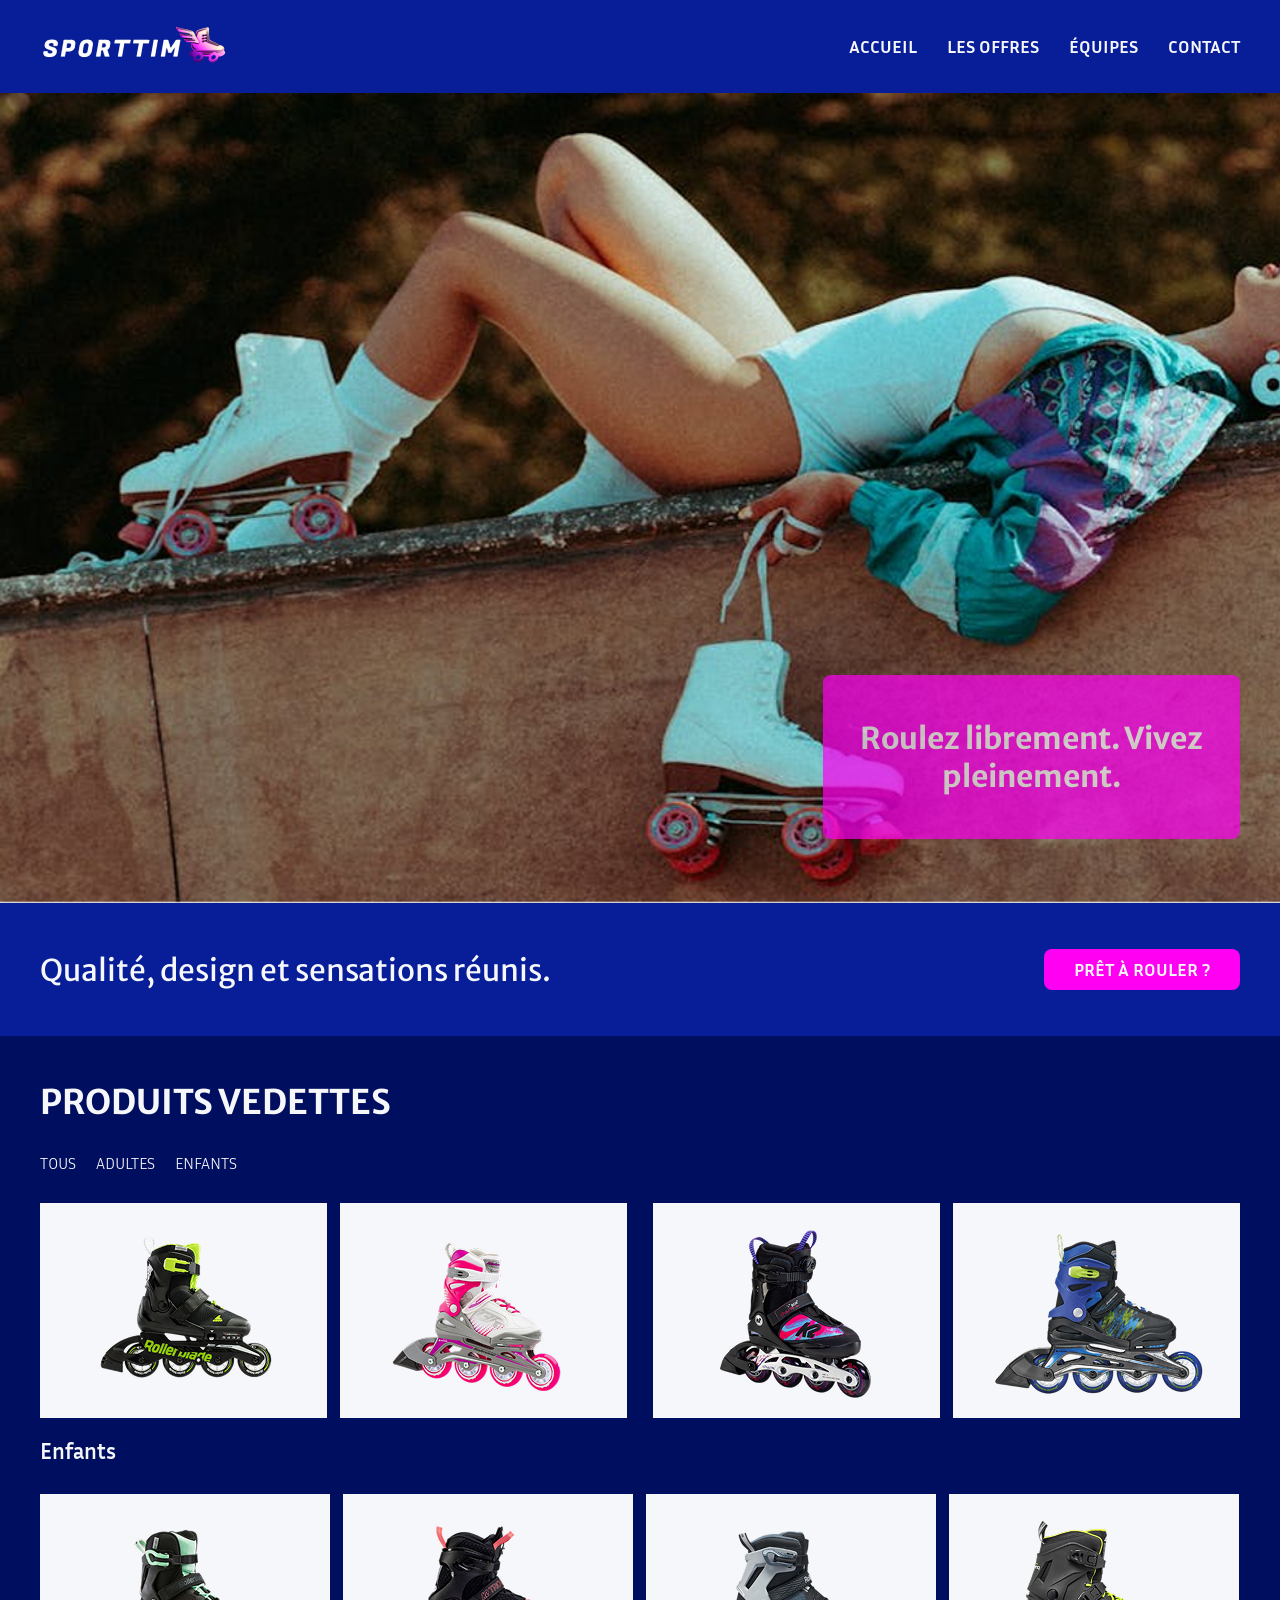
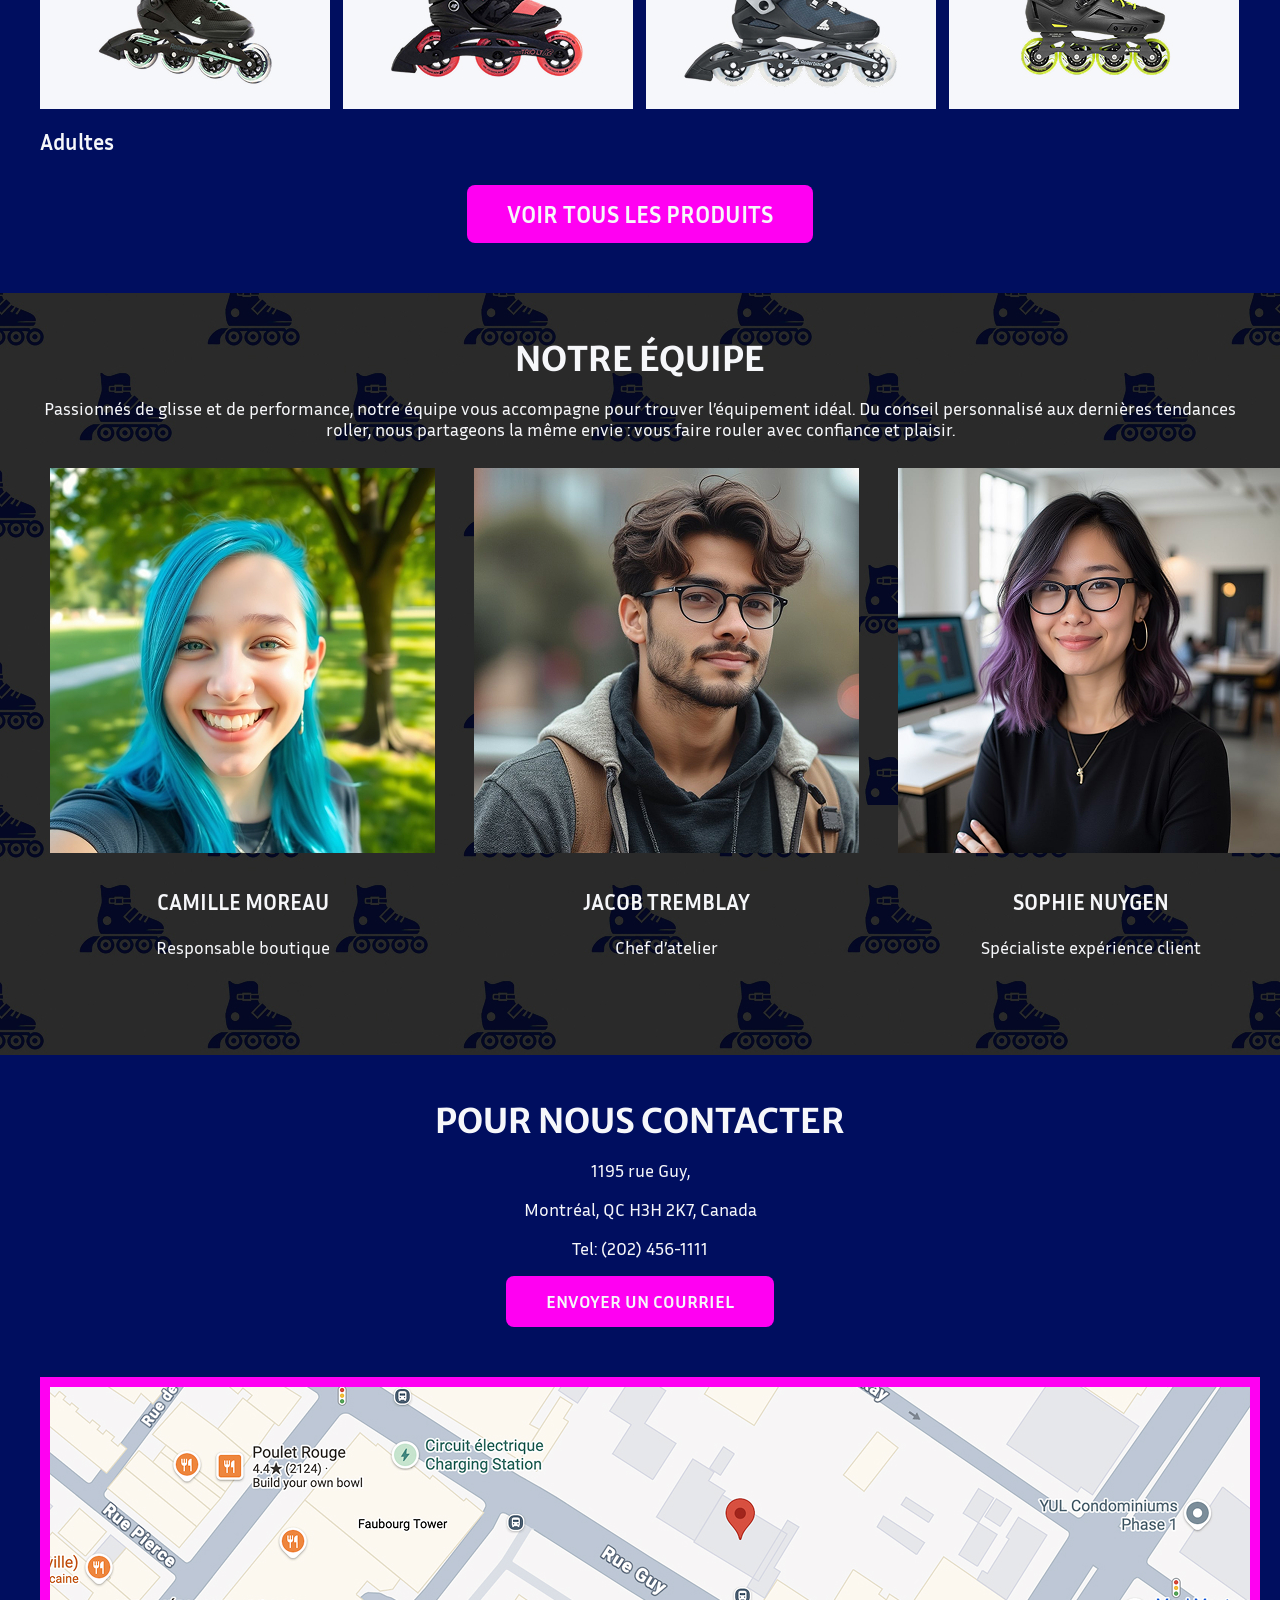
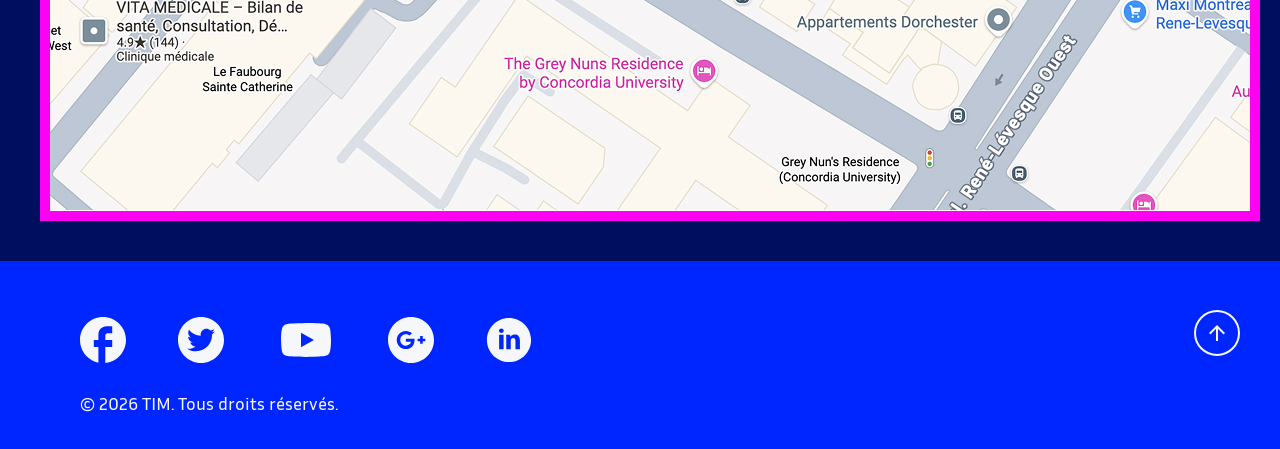
<file: index.html>
<!DOCTYPE html>
<html lang="fr">

<head>
    <meta charset="UTF-8">
    <meta name="viewport" content="width=device-width, initial-scale=1.0">
    <title>SportTim</title>
    <link rel="stylesheet" href="css/normalize.css">
    <link rel="preconnect" href="https://fonts.googleapis.com">
    <link rel="preconnect" href="https://fonts.gstatic.com" crossorigin>
    <link
        href="https://fonts.googleapis.com/css2?family=Inria+Sans:ital,wght@0,300;0,400;0,700;1,300;1,400;1,700&family=Merriweather+Sans:ital,wght@0,300..800;1,300..800&display=swap"
        rel="stylesheet">

    <link rel="stylesheet"
        href="https://fonts.googleapis.com/css2?family=Material+Symbols+Outlined:opsz,wght,FILL,GRAD@24,400,0,0" />
    <link rel="stylesheet" href="css/messtyles.css">
</head>

<body>
    <header class="header" id="haut">
        <div class="wrapper">
            <a href="index.html"><img src="images/logo.png" alt="logo SportTim"></a>
            <nav class="nav">
                <ul class="menu">
                    <li><a href="#accueil">ACCUEIL</a></li>
                    <li><a href="liste-articles.html">LES OFFRES</a></li>
                    <li><a href="#equipe">ÉQUIPES</a></li>
                    <li><a href="#contact">CONTACT</a></li>
                </ul>
            </nav>
        </div>
    </header>

    <section class="hero" id="accueil">
        <div class="wrapper">
            <div class="boite">
                <h1>Roulez librement. Vivez pleinement.</h1>
            </div>
        </div>
    </section>

    <section class="accroche">
        <div class="wrapper">
            <p>Qualité, design et sensations réunis.</p>
            <a href="#produits" class="cta">Prêt à rouler ?</a>
        </div>
    </section>

    <section class="produits" id="produits">
        <div class="wrapper">
            <h2>Produits vedettes</h2>
            <div class="sections">
                <a href="#produits" class="section">TOUS</a>
                <a href="#adultes" class="section">ADULTES</a>
                <a href="#enfants" class="section">ENFANTS</a>
            </div>

            <div class="enfants" id="enfants">

                <article class="card"><a href="fiche-article.html"><img src="images/patin1.jpg" alt="patin à rouler de la marque Microblade">
                        <div class="card-content">
                            <h3>Microblade - Junior</h3>
                            <p> Des rollers junior confortables et stables.</p>
                            <p>199,99 $</p>
                        </div>
                    </a>
                </article>

                <article class="card"> <a href="fiche-article.html"><img src="images/patin2.jpg" alt="patin à rouler de la marque Phoenix">
                        <div class="card-content">
                            <h3>Phoenix - Junior</h3>
                            <p> Des rollers colorés et légers.</p>
                            <p>99,99 $</p>
                        </div>
                    </a>
                </article>
                <a href="fiche-article.html">
                    <article class="card"><img src="images/patin3.jpg" alt="patin à rouler de la marque Boa">
                        <div class="card-content">
                            <h3>Charm BOA - Junior</h3>
                            <p> Des rollers confortables et faciles à ajuster.</p>
                            <p>199,99 $</p>
                        </div>
                </a>
                </article>
                <article class="card"><a href="fiche-article.html"><img src="images/patin4.jpg" alt="patin à rouler de la marque Phoenix">
                        <div class="card-content">
                            <h3>Phoenix - Junior</h3>
                            <p> Des rollers robustes et amusants.</p>
                            <p>99,99 $</p>
                        </div>
                    </a>
                </article>
            </div>
            <h3>Enfants</h3>
            <div class="adultes" id="adultes">
                <article class="card"><a href="fiche-article.html"><img src="images/patin5.jpg" alt="patin à rouler de la marque Spark 84">
                        <div class="card-content">
                            <h3>Spark 84 - Femme</h3>
                            <p> Équilibre entre confort et performance.</p>
                            <p>174,99$</p>
                        </div>
                    </a>
                </article>
                <article class="card"><a href="fiche-article.html"><img src="images/patin6.jpg" alt="patin à rouler de la marque Trio LT 100">
                        <div class="card-content">
                            <h3>Trio LT 100 - Femme</h3>
                            <p>Des rollers fitness performants.</p>
                            <p>279,99 $</p>
                        </div>
                    </a>
                </article>
                <article class="card"><a href="fiche-article.html"><img src="images/patin7.jpg" alt="patin à rouler de la marque  Macroblade 90">
                        <div class="card-content">
                            <h3>Macroblade 90 - Homme</h3>
                            <p>Idéals pour le fitness et les longues sorties.</p>
                            <p>229,99 $</p>
                        </div>
                    </a>
                </article>
                <a href="fiche-article.html">
                    <article class="card"><img src="images/patin8.jpg" alt="patin à rouler de la marque Lightning 80">
                        <div class="card-content">
                            <h3>Lightning 80 - Homme</h3>
                            <p>Des rollers urbains réactifs et confortables.</p>
                            <p>269,99 $</p>
                        </div>

                    </article>
                </a>
            </div>
            <h3>Adultes</h3>
            <div class="voir">
                <a href="liste-articles.html" class="cta">Voir tous les produits</a>
            </div>
        </div>
    </section>

    <section class="equipe" id="equipe">
        <div class="wrapper">
            <h2>NOTRE ÉQUIPE</h2>
            <p>Passionnés de glisse et de performance, notre équipe vous accompagne pour trouver l’équipement idéal. Du
                conseil personnalisé aux dernières tendances roller, nous partageons la même envie : vous faire rouler
                avec
                confiance et plaisir.</p>
            <div class="images">
                <article class="image"><img src="images/camille.jpg" alt="Image de Camille">
                    <h3>Camille Moreau</h3>
                    <p>Responsable boutique</p>
                </article>
                <article class="image"><img src="images/jacob.jpg" alt="Image Jacob">
                    <h3>JACOB TREMBLAY</h3>
                    <p>Chef d’atelier</p>
                </article>
                <article class="image"><img src="images/sophie.jpg" alt="image sophie">
                    <h3>SOPHIE NUYGEN</h3>
                    <p>Spécialiste expérience client</p>
                </article>
            </div>
        </div>
    </section>

    <section class="contact" id="contact">
        <div class="wrapper">
            <h2>POUR NOUS CONTACTER</h2>
            <p>1195 rue Guy,</p>
            <p>Montréal, QC H3H 2K7, Canada</p>
            <p>Tel: (202) 456-1111</p>
            <div class="courriel"><a href="mailto:support@robtopgames.com" class="cta">ENVOYER UN COURRIEL</a></div>
            <img src="images/map.jpg" alt="localisation du magasin">
        </div>
    </section>

    <footer class="footer">
        <div class="wrapper">
            <div class="contenu">
                <ul class="socials">
                    <li><a href="https://www.facebook.com/" target="_blank"><img src="images/facebook.svg" alt="Logo facebook"></a></li>
                    <li><a href="https://x.com/"target="_blank"><img src="images/twitter.svg" alt="Logo youtube"></a></li>
                    <li><a href="https://www.youtube.com/"target="_blank"><img src="images/youtube.svg" alt="Logo twitter"></a></li>
                    <li><a href="https://workspace.google.com/products/chat/"target="_blank"><img src="images/google+.svg"
                                alt="Logo google+"></a></li>
                    <li><a href="https://www.linkedin.com/"target="_blank"><img src="images/linkedin.svg" alt="Logo linkedins"></a>
                    </li>
                </ul>
                <a href="#haut"><span class="material-symbols-outlined">
                        arrow_upward
                    </span></a>
            </div>
            <p>© 2026 TIM. Tous droits réservés.</p>
        </div>
    </footer>
</body>

</html>
</file>
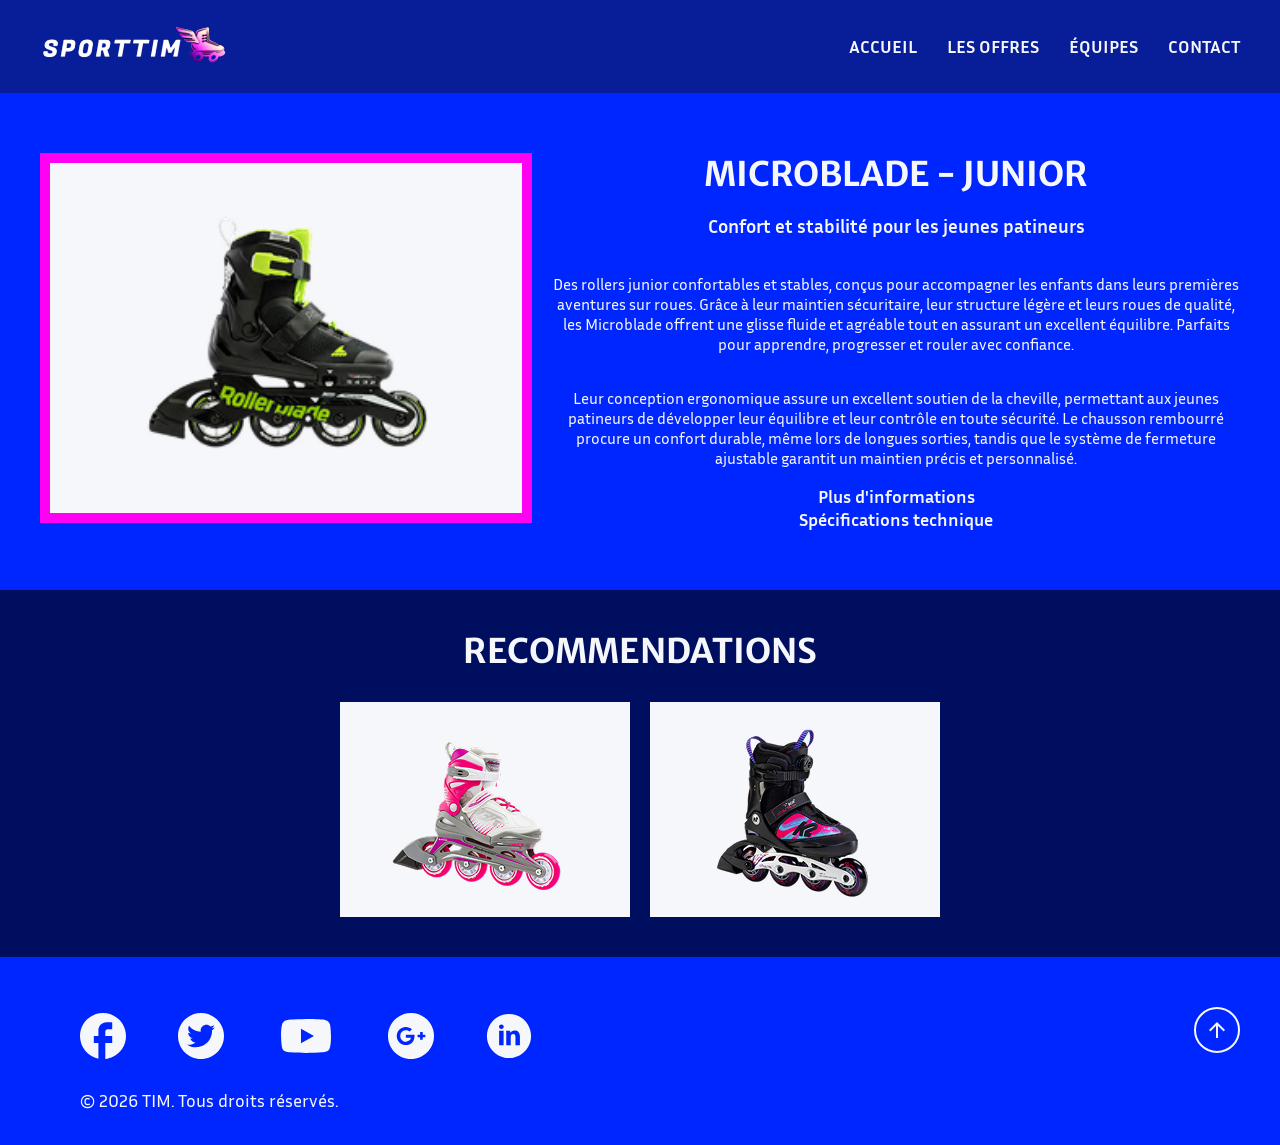
<file: fiche-article.html>
<!DOCTYPE html>
<html lang="fr">

<head>
    <meta charset="UTF-8">
    <meta name="viewport" content="width=device-width, initial-scale=1.0">
    <title>Fiche Produit</title>
    <link rel="stylesheet" href="css/normalize.css">
    <link rel="preconnect" href="https://fonts.googleapis.com">
    <link rel="preconnect" href="https://fonts.gstatic.com" crossorigin>
    <link
        href="https://fonts.googleapis.com/css2?family=Inria+Sans:ital,wght@0,300;0,400;0,700;1,300;1,400;1,700&family=Merriweather+Sans:ital,wght@0,300..800;1,300..800&display=swap"
        rel="stylesheet">

    <link rel="stylesheet"
        href="https://fonts.googleapis.com/css2?family=Material+Symbols+Outlined:opsz,wght,FILL,GRAD@24,400,0,0" />
    <link rel="stylesheet" href="css/messtyles.css">
</head>

<body>
    <header class="header" id="haut">
        <div class="wrapper">
            <a href="index.html"><img src="images/logo.png" alt="logo SportTim"></a>
            <nav class="nav">
                <ul class="menu">
                    <li><a href="index.html#accueil">ACCUEIL</a></li>
                    <li><a href="liste-articles.html">LES OFFRES</a></li>
                    <li><a href="index.html#equipe">ÉQUIPES</a></li>
                    <li><a href="index.html#contact">CONTACT</a></li>
                </ul>
            </nav>
        </div>
    </header>

    <section class="fiche">
        <div class="wrapper">
            <img src="images/patin1.jpg" alt="patin à rouler de la marque Microblade">
            <div class="fiche-contenu">
                <h2>Microblade - Junior</h2>
                <h3>Confort et stabilité pour les jeunes patineurs</h3>
                <p>Des rollers junior confortables et stables, conçus pour accompagner les enfants dans leurs premières
                    aventures sur roues. Grâce à leur maintien sécuritaire, leur structure légère et leurs roues de
                    qualité, les Microblade offrent une glisse fluide et agréable tout en assurant un excellent
                    équilibre. Parfaits pour apprendre, progresser et rouler avec confiance.</p>

                <p>Leur conception ergonomique assure un excellent soutien de la cheville, permettant aux jeunes
                    patineurs de développer leur équilibre et leur contrôle en toute sécurité. Le chausson rembourré
                    procure un confort durable, même lors de longues sorties, tandis que le système de fermeture
                    ajustable garantit un maintien précis et personnalisé.
                </p>



                <a href="https://www.rollerblade.com/usa/en/the-rollerblade-experience/kids/the-new-microblade-kids-skates"
                    target="_blank"> Plus d'informations</a>
                <a href="pdf/microblade_specifications.pdf" target="_blank"
                    download="microblade_specifications">Spécifications
                    technique</a>
            </div>

        </div>
    </section>

    <section class="recommendations">
        <div class="wrapper">
            <h2>Recommendations</h2>
            <div class="cards">

                <article class="card"><a href="liste-articles.html"><img src="images/patin2.jpg" alt="patin à rouler de la marque Phoenix">
                    <div class="card-content">
                        <h3>Phoenix - Junior</h3>
                        <p> Des rollers colorés et légers.</p>
                        <p>99,99 $</p>
                    </div>
                    </a>
                </article>

                <article class="card"><a href="liste-articles.html"><img src="images/patin3.jpg" alt="patin à rouler de la marque Boa">
                        <div class="card-content">
                            <h3>Charm BOA - Junior</h3>
                            <p> Des rollers confortables et faciles à ajuster.</p>
                            <p>199,99 $</p>
                        </div>
                    </a>
                </article>

            </div>
        </div>
    </section>
    <footer class="footer">
        <div class="wrapper">
            <div class="contenu">
                <ul class="socials">
                    <li><a href="https://www.facebook.com/"target="_blank"><img src="images/facebook.svg" alt="Logo facebook"></a></li>
                    <li><a href="https://x.com/"target="_blank"><img src="images/twitter.svg" alt="Logo youtube"></a></li>
                    <li><a href="https://www.youtube.com/"target="_blank"><img src="images/youtube.svg" alt="Logo twitter"></a></li>
                    <li><a href="https://workspace.google.com/products/chat/"target="_blank"><img src="images/google+.svg"
                                alt="Logo google+"target="_blank"></a></li>
                    <li><a href="https://www.linkedin.com/"target="_blank"><img src="images/linkedin.svg" alt="Logo linkedins"></a>
                    </li>
                </ul>
                <a href="#haut"><span class="material-symbols-outlined">
                        arrow_upward
                    </span></a>
            </div>
            <p>© 2026 TIM. Tous droits réservés.</p>
        </div>
    </footer>
</body>

</html>
</file>
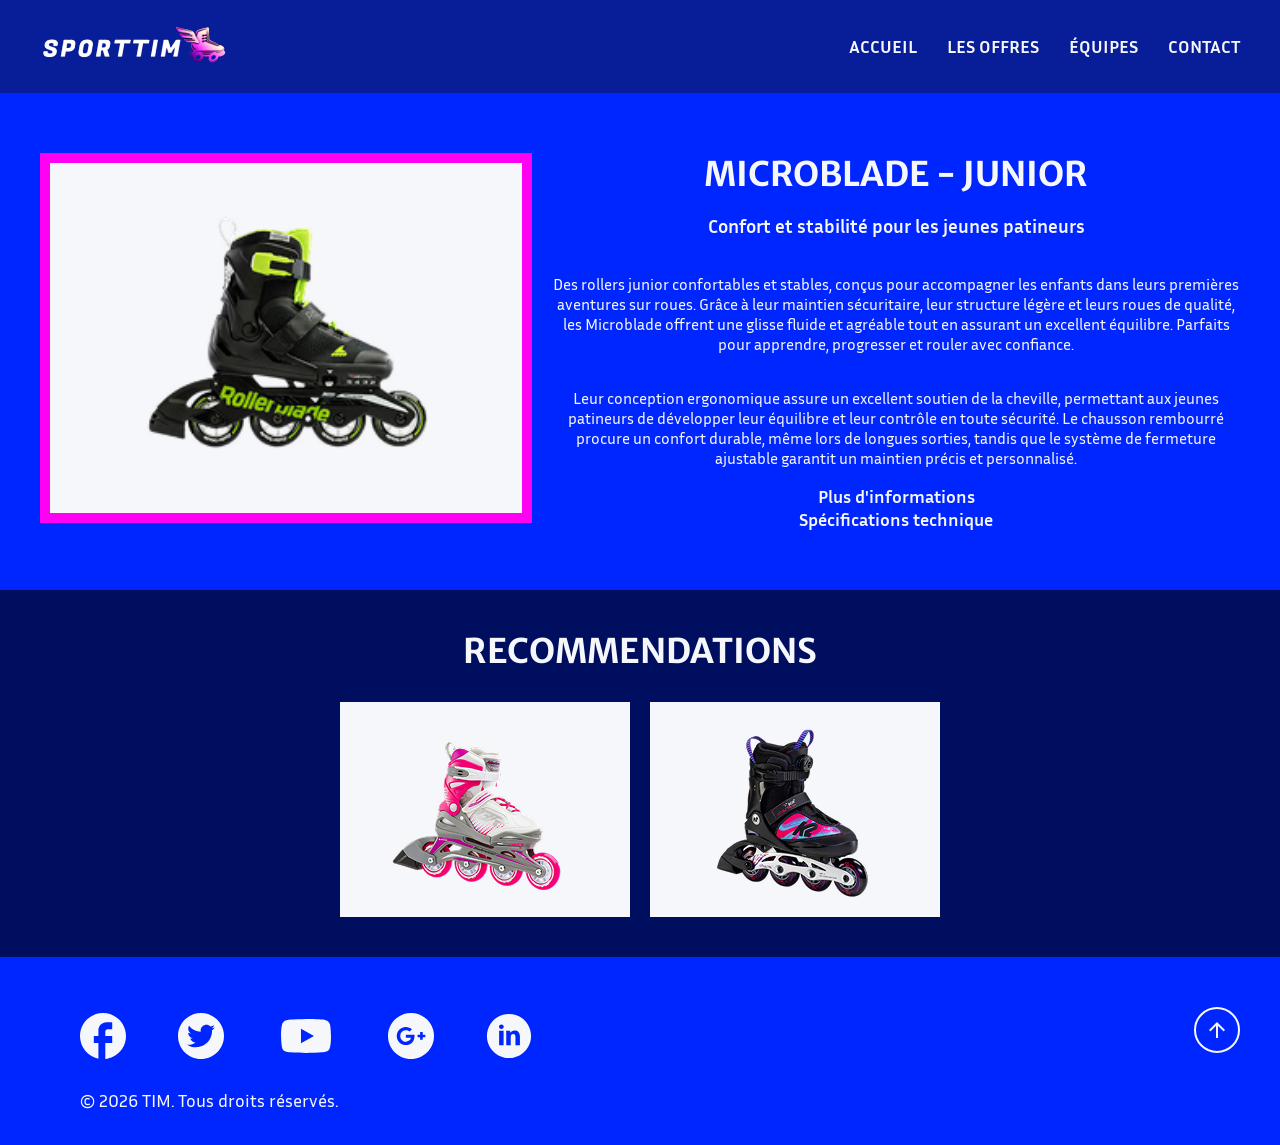
<file: ficheproduit.html>
<!DOCTYPE html>
<html lang="fr">

<head>
    <meta charset="UTF-8">
    <meta name="viewport" content="width=device-width, initial-scale=1.0">
    <title>Fiche Produit</title>
    <link rel="stylesheet" href="css/normalize.css">
    <link rel="preconnect" href="https://fonts.googleapis.com">
    <link rel="preconnect" href="https://fonts.gstatic.com" crossorigin>
    <link
        href="https://fonts.googleapis.com/css2?family=Inria+Sans:ital,wght@0,300;0,400;0,700;1,300;1,400;1,700&family=Merriweather+Sans:ital,wght@0,300..800;1,300..800&display=swap"
        rel="stylesheet">

    <link rel="stylesheet"
        href="https://fonts.googleapis.com/css2?family=Material+Symbols+Outlined:opsz,wght,FILL,GRAD@24,400,0,0" />
    <link rel="stylesheet" href="css/messtyles.css">
</head>

<body>
    <header class="header" id="haut">
        <div class="wrapper">
            <a href="index.html"><img src="images/logo.png" alt="logo SportTim"></a>
            <nav class="nav">
                <ul class="menu">
                    <li><a href="index.html#accueil">ACCUEIL</a></li>
                    <li><a href="produits.html">LES OFFRES</a></li>
                    <li><a href="index.html#equipe">ÉQUIPES</a></li>
                    <li><a href="index.html#contact">CONTACT</a></li>
                </ul>
            </nav>
        </div>
    </header>

    <section class="fiche">
        <div class="wrapper">
            <img src="images/patin1.jpg" alt="">
            <div class="fiche-contenu">
                <h2>Microblade - Junior</h2>
                <h3>Confort et stabilité pour les jeunes patineurs</h3>
                <p>Des rollers junior confortables et stables, conçus pour accompagner les enfants dans leurs premières
                    aventures sur roues. Grâce à leur maintien sécuritaire, leur structure légère et leurs roues de
                    qualité, les Microblade offrent une glisse fluide et agréable tout en assurant un excellent
                    équilibre. Parfaits pour apprendre, progresser et rouler avec confiance.</p>

                <p>Leur conception ergonomique assure un excellent soutien de la cheville, permettant aux jeunes
                    patineurs de développer leur équilibre et leur contrôle en toute sécurité. Le chausson rembourré
                    procure un confort durable, même lors de longues sorties, tandis que le système de fermeture
                    ajustable garantit un maintien précis et personnalisé.
                </p>



                <a href="https://www.rollerblade.com/usa/en/the-rollerblade-experience/kids/the-new-microblade-kids-skates"
                    target="_blank"> Plus d'informations</a>
                <a href="pdf/microblade_specifications.pdf" target="_blank"
                    download="microblade_specifications">Spécifications
                    technique</a>
            </div>

        </div>
    </section>

    <section class="recommendations">
        <div class="wrapper">
            <h2>Recommendations</h2>
            <div class="cards">

                <article class="card"><a href="produits.html"><img src="images/patin2.jpg" alt="">
                    <div class="card-content">
                        <h3>Phoenix - Junior</h3>
                        <p> Des rollers colorés et légers.</p>
                        <p>99,99 $</p>
                    </div>
                    </a>
                </article>

                <article class="card"><a href="produits.html"><img src="images/patin3.jpg" alt="">
                        <div class="card-content">
                            <h3>Charm BOA - Junior</h3>
                            <p> Des rollers confortables et faciles à ajuster.</p>
                            <p>199,99 $</p>
                        </div>
                    </a>
                </article>

            </div>
        </div>
    </section>
    <footer class="footer">
        <div class="wrapper">
            <div class="contenu">
                <ul class="socials">
                    <li><a href="https://www.facebook.com/"><img src="images/facebook.svg" alt="Logo facebook"></a></li>
                    <li><a href="https://x.com/"><img src="images/twitter.svg" alt="Logo youtube"></a></li>
                    <li><a href="https://www.youtube.com/"><img src="images/youtube.svg" alt="Logo twitter"></a></li>
                    <li><a href="https://workspace.google.com/products/chat/"><img src="images/google+.svg"
                                alt="Logo google+"></a></li>
                    <li><a href="https://www.linkedin.com/"><img src="images/linkedin.svg" alt="Logo linkedins"></a>
                    </li>
                </ul>
                <a href="#haut"><span class="material-symbols-outlined">
                        arrow_upward
                    </span></a>
            </div>
            <p>© 2026 TIM. Tous droits réservés.</p>
        </div>
    </footer>
</body>

</html>
</file>
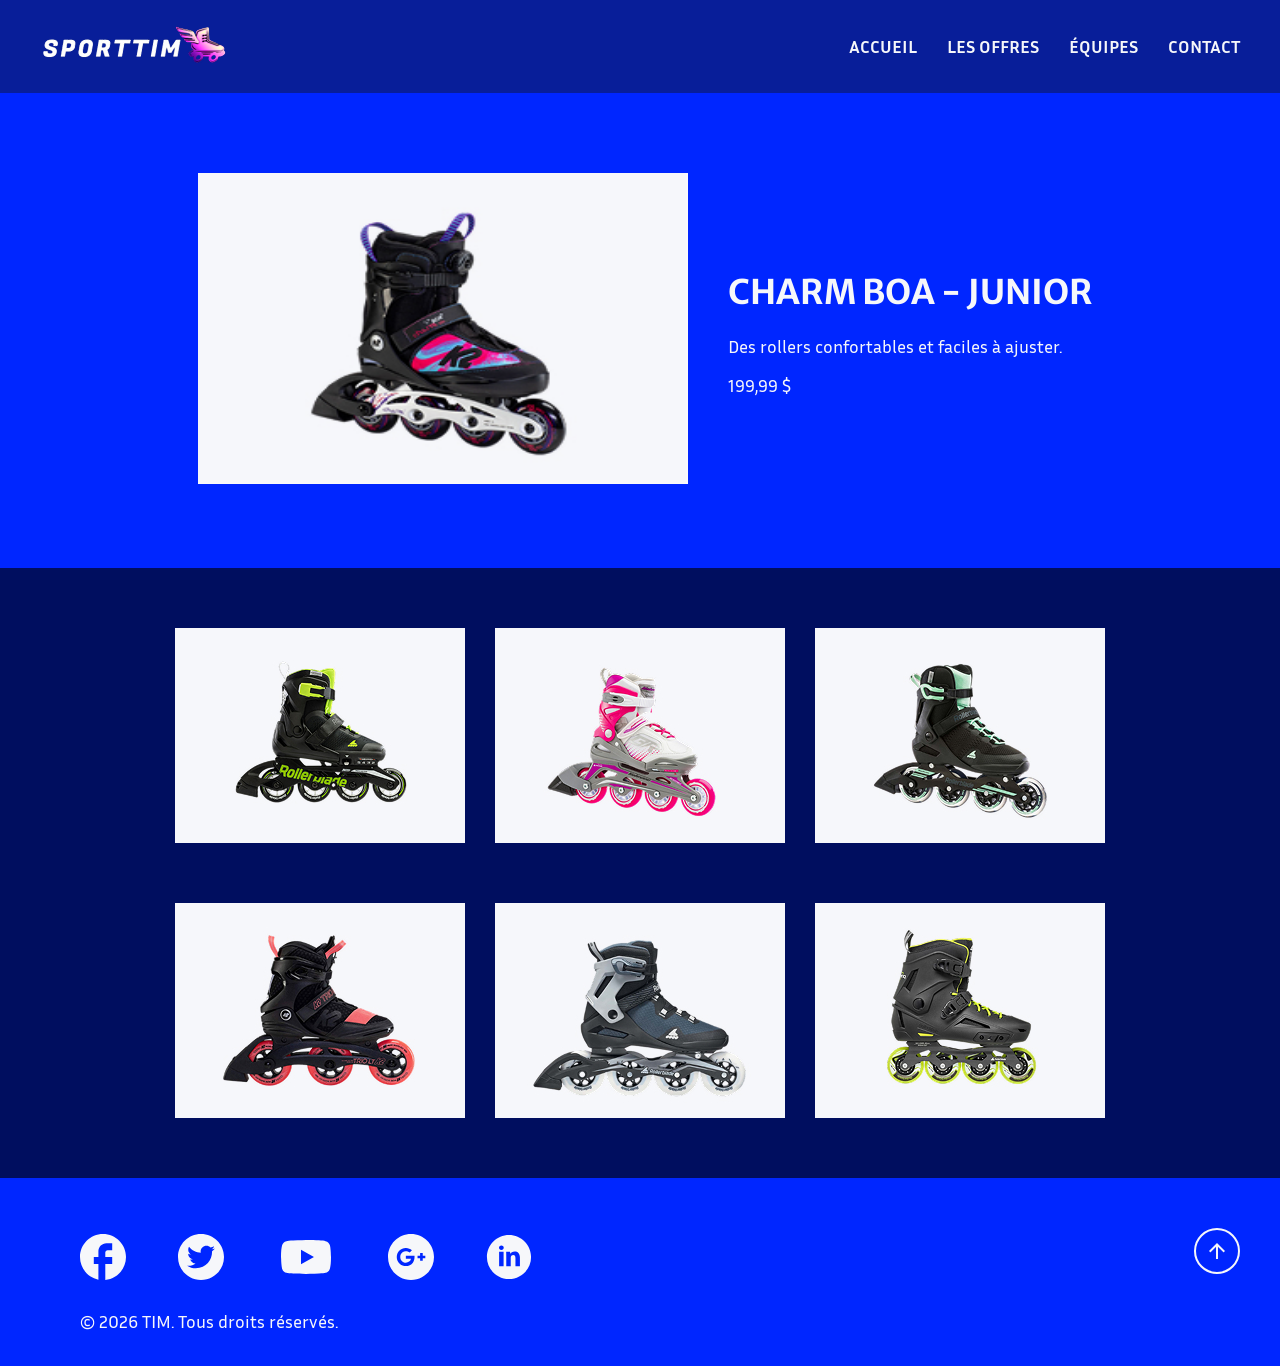
<file: liste-articles.html>
<!DOCTYPE html>
<html lang="en">

<head>
    <meta charset="UTF-8">
    <meta name="viewport" content="width=device-width, initial-scale=1.0">
    <title>Produits</title>
    <link rel="stylesheet" href="css/normalize.css">
    <link rel="preconnect" href="https://fonts.googleapis.com">
    <link rel="preconnect" href="https://fonts.gstatic.com" crossorigin>
    <link
        href="https://fonts.googleapis.com/css2?family=Inria+Sans:ital,wght@0,300;0,400;0,700;1,300;1,400;1,700&family=Merriweather+Sans:ital,wght@0,300..800;1,300..800&display=swap"
        rel="stylesheet">

    <link rel="stylesheet"
        href="https://fonts.googleapis.com/css2?family=Material+Symbols+Outlined:opsz,wght,FILL,GRAD@24,400,0,0" />
    <link rel="stylesheet" href="css/messtyles.css">
</head>


<body>
    <header class="header" id="haut">
        <div class="wrapper">
            <a href="index.html"><img src="images/logo.png" alt="logo SportTim"></a>
            <nav class="nav">
                <ul class="menu">
                    <li><a href="index.html#accueil">ACCUEIL</a></li>
                    <li><a href="liste-articles.html">LES OFFRES</a></li>
                    <li><a href="index.html#equipe">ÉQUIPES</a></li>
                    <li><a href="index.html#contact">CONTACT</a></li>
                </ul>
            </nav>
        </div>
    </header>


    <article class="produit-vedette">
        <div class="wrapper">
            <a href="fiche-article.html"><img src="images/patin3.jpg" alt="patin à rouler de la marque BOA"></a>
            <div class="vedette-contenu">
                <h1>Charm BOA - Junior</h1>
                <p> Des rollers confortables et faciles à ajuster.</p>
                <p>199,99 $</p>
            </div>
        </div>
    </article>


    <section class="produits2">
        <div class="wrapper">
            <div class="first-row">
                <a href="fiche-article.html">
                    <article class="card"><img src="images/patin1.jpg" alt="patin à rouler de la marque microblade">
                        <div class="card-content">
                            <h3>Microblade - Junior</h3>
                            <p> Des rollers junior confortables et stables.</p>
                            <p>199,99 $</p>
                        </div>
                    </article>
                </a>
                <article class="card"><a href="fiche-article.html"><img src="images/patin2.jpg" alt="patin à rouler de la marque Phoenix">
                        <div class="card-content">
                            <h3>Phoenix - Junior</h3>
                            <p> Des rollers colorés et légers.</p>
                            <p>99,99 $</p>
                        </div>
                    </a>
                </article>
                <article class="card"><a href="fiche-article.html"><img src="images/patin5.jpg" alt="patin à rouler de la marque Spark 84">
                        <div class="card-content">
                            <h3>Spark 84 - Femme</h3>
                            <p> Équilibre entre confort et performance.</p>
                            <p>174,99$</p>
                        </div>
                    </a>
                </article>
            </div>
            <div class="second-row">
                <article class="card"><a href="fiche-article.html"><img src="images/patin6.jpg" alt="patin à rouler de la marque Trio LT 100">
                        <div class="card-content">
                            <h3>Trio LT 100 - Femme</h3>
                            <p>Des rollers fitness performants.</p>
                            <p>279,99 $</p>
                        </div>
                    </a>
                </article>
                <article class="card"><a href="fiche-article.html"><img src="images/patin7.jpg" alt="patin à rouler de la marque Macroblade 90">
                        <div class="card-content">
                            <h3>Macroblade 90 - Homme</h3>
                            <p>Idéals pour le fitness et les longues sorties.</p>
                            <p>229,99 $</p>
                        </div>
                    </a>
                </article>
                <article class="card"><a href="fiche-article.html"><img src="images/patin8.jpg" alt="patin à rouler de la marque Lightning 80">
                        <div class="card-content">
                            <h3>Lightning 80 - Homme</h3>
                            <p>Des rollers urbains réactifs et confortables.</p>
                            <p>269,99 $</p>
                        </div>
                    </a>
                </article>

            </div>
        </div>
    </section>

    <footer class="footer">
        <div class="wrapper">
            <div class="contenu">
                <ul class="socials">
                    <li><a href="https://www.facebook.com/"target="_blank"><img src="images/facebook.svg" alt="Logo facebook"></a></li>
                    <li><a href="https://x.com/"target="_blank"><img src="images/twitter.svg" alt="Logo youtube"></a></li>
                    <li><a href="https://www.youtube.com/"target="_blank"><img src="images/youtube.svg" alt="Logo twitter"></a></li>
                    <li><a href="https://workspace.google.com/products/chat/"target="_blank"><img src="images/google+.svg"
                                alt="Logo google+"></a></li>
                    <li><a href="https://www.linkedin.com/"target="_blank"><img src="images/linkedin.svg" alt="Logo linkedins"></a>
                    </li>
                </ul>
                <a href="#haut"><span class="material-symbols-outlined">
                        arrow_upward
                    </span></a>
            </div>
            <p>© 2026 TIM. Tous droits réservés.</p>
        </div>
    </footer>
</body>

</html>
</file>
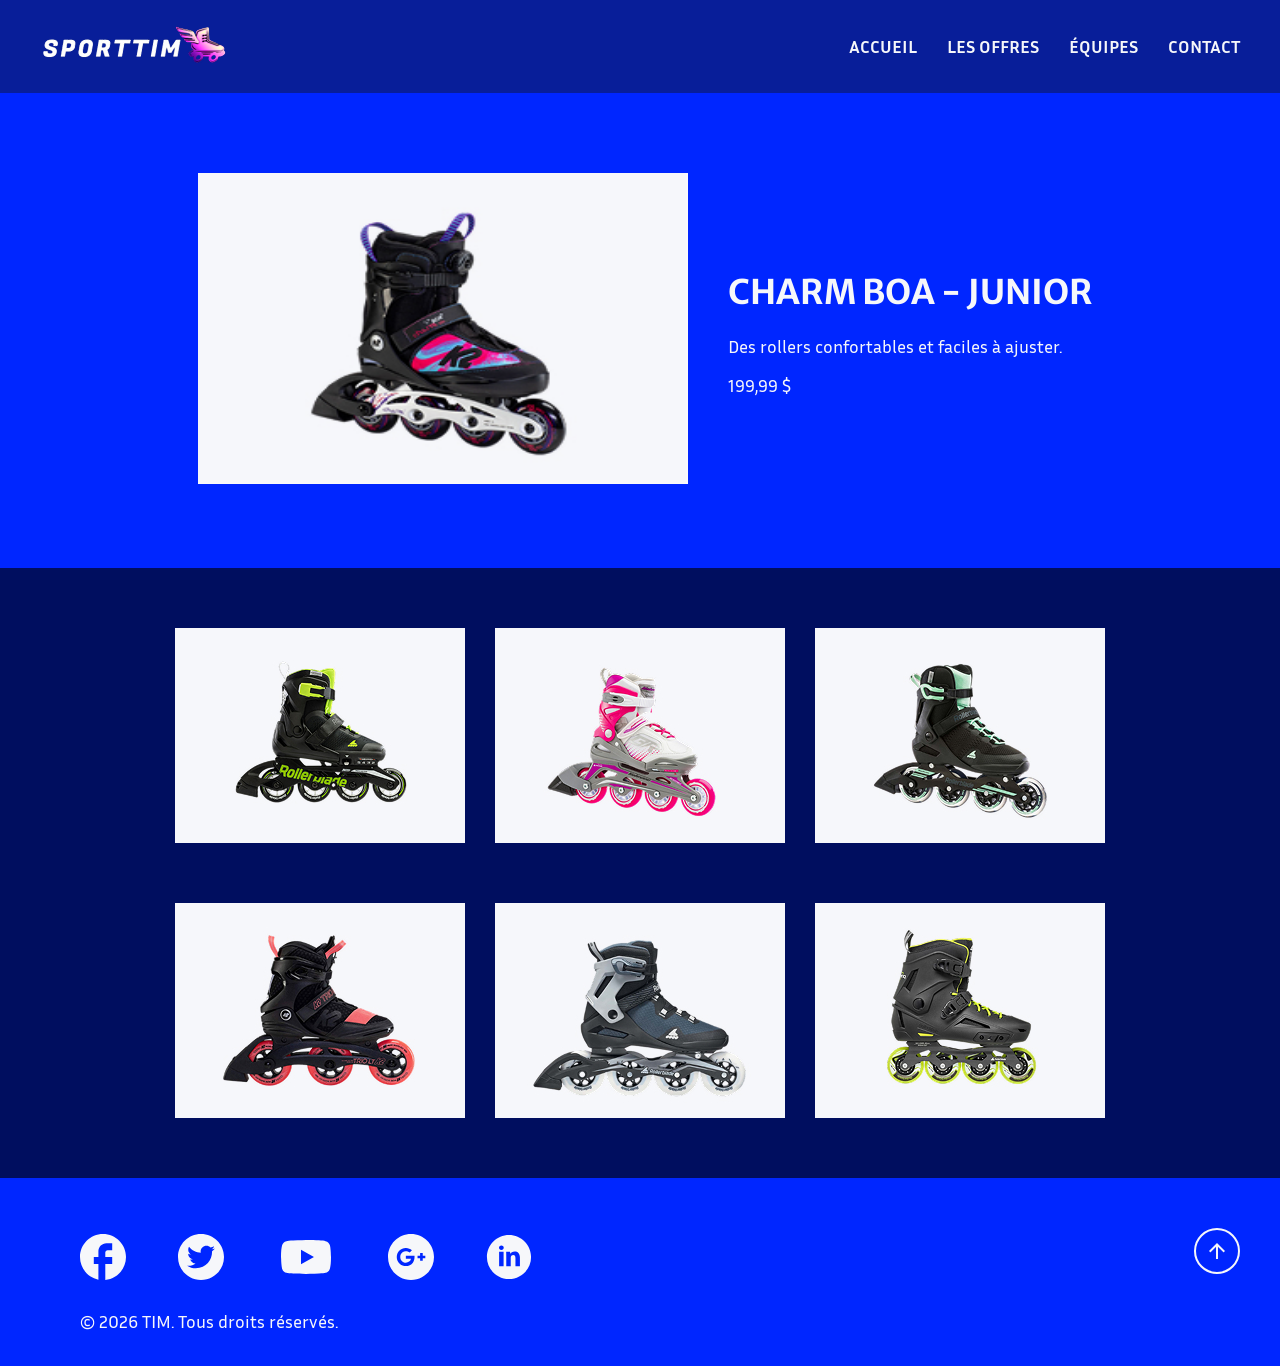
<file: produits.html>
<!DOCTYPE html>
<html lang="en">

<head>
    <meta charset="UTF-8">
    <meta name="viewport" content="width=device-width, initial-scale=1.0">
    <title>Produits</title>
    <link rel="stylesheet" href="css/normalize.css">
    <link rel="preconnect" href="https://fonts.googleapis.com">
    <link rel="preconnect" href="https://fonts.gstatic.com" crossorigin>
    <link
        href="https://fonts.googleapis.com/css2?family=Inria+Sans:ital,wght@0,300;0,400;0,700;1,300;1,400;1,700&family=Merriweather+Sans:ital,wght@0,300..800;1,300..800&display=swap"
        rel="stylesheet">

    <link rel="stylesheet"
        href="https://fonts.googleapis.com/css2?family=Material+Symbols+Outlined:opsz,wght,FILL,GRAD@24,400,0,0" />
    <link rel="stylesheet" href="css/messtyles.css">
</head>


<body>
    <header class="header" id="haut">
        <div class="wrapper">
            <a href="index.html"><img src="images/logo.png" alt="logo SportTim"></a>
            <nav class="nav">
                <ul class="menu">
                    <li><a href="index.html#accueil">ACCUEIL</a></li>
                    <li><a href="produits.html">LES OFFRES</a></li>
                    <li><a href="index.html#equipe">ÉQUIPES</a></li>
                    <li><a href="index.html#contact">CONTACT</a></li>
                </ul>
            </nav>
        </div>
    </header>


    <article class="produit-vedette">
        <div class="wrapper">
            <a href="ficheproduit.html"><img src="images/patin3.jpg" alt=""></a>
            <div class="vedette-contenu">
                <h1>Charm BOA - Junior</h1>
                <p> Des rollers confortables et faciles à ajuster.</p>
                <p>199,99 $</p>
            </div>
        </div>
    </article>


    <section class="produits2">
        <div class="wrapper">
            <div class="first-row">
                <a href="ficheproduit.html">
                    <article class="card"><img src="images/patin1.jpg" alt="">
                        <div class="card-content">
                            <h3>Microblade - Junior</h3>
                            <p> Des rollers junior confortables et stables.</p>
                            <p>199,99 $</p>
                        </div>
                    </article>
                </a>
                <article class="card"><a href="ficheproduit.html"><img src="images/patin2.jpg" alt="">
                        <div class="card-content">
                            <h3>Phoenix - Junior</h3>
                            <p> Des rollers colorés et légers.</p>
                            <p>99,99 $</p>
                        </div>
                    </a>
                </article>
                <article class="card"><a href="ficheproduit.html"><img src="images/patin5.jpg" alt="">
                        <div class="card-content">
                            <h3>Spark 84 - Femme</h3>
                            <p> Équilibre entre confort et performance.</p>
                            <p>174,99$</p>
                        </div>
                    </a>
                </article>
            </div>
            <div class="second-row">
                <article class="card"><a href="ficheproduit.html"><img src="images/patin6.jpg" alt="">
                        <div class="card-content">
                            <h3>Trio LT 100 - Femme</h3>
                            <p>Des rollers fitness performants.</p>
                            <p>279,99 $</p>
                        </div>
                    </a>
                </article>
                <article class="card"><a href="ficheproduit.html"><img src="images/patin7.jpg" alt="">
                        <div class="card-content">
                            <h3>Macroblade 90 - Homme</h3>
                            <p>Idéals pour le fitness et les longues sorties.</p>
                            <p>229,99 $</p>
                        </div>
                    </a>
                </article>
                <article class="card"><a href="ficheproduit.html"><img src="images/patin8.jpg" alt="">
                        <div class="card-content">
                            <h3>Lightning 80 - Homme</h3>
                            <p>Des rollers urbains réactifs et confortables.</p>
                            <p>269,99 $</p>
                        </div>
                    </a>
                </article>

            </div>
        </div>
    </section>

    <footer class="footer">
        <div class="wrapper">
            <div class="contenu">
                <ul class="socials">
                    <li><a href="https://www.facebook.com/"><img src="images/facebook.svg" alt="Logo facebook"></a></li>
                    <li><a href="https://x.com/"><img src="images/twitter.svg" alt="Logo youtube"></a></li>
                    <li><a href="https://www.youtube.com/"><img src="images/youtube.svg" alt="Logo twitter"></a></li>
                    <li><a href="https://workspace.google.com/products/chat/"><img src="images/google+.svg"
                                alt="Logo google+"></a></li>
                    <li><a href="https://www.linkedin.com/"><img src="images/linkedin.svg" alt="Logo linkedins"></a>
                    </li>
                </ul>
                <a href="#haut"><span class="material-symbols-outlined">
                        arrow_upward
                    </span></a>
            </div>
            <p>© 2026 TIM. Tous droits réservés.</p>
        </div>
    </footer>
</body>

</html>
</file>
<file: css/messtyles.css>
/*GÉNÉRIQUE*/
html {
    box-sizing: border-box;
}

*,
*:before,
*:after {
    box-sizing: inherit;
}

html {
    scroll-behavior: smooth;
}

/*BASE*/

.wrapper {
    max-width: 1200px;
    margin: 0 auto;
}

body {
    margin: 0px;
    padding: 0px;
}


/*ELEMENTS*/

h2 {
    font: bold 2.12rem "Merriweather Sans", sans-serif;
    font-optical-sizing: auto;
    text-transform: uppercase;
    color: #F6F7FA;
    margin: 0px;
}

.cta {
    background-color: #FF00F2;
    color: #F6F7FA;
    text-decoration: none;
    font: bold 1.12rem "Inria Sans", sans-serif;
    text-transform: uppercase;
    transition: all 0.4s ease-out;
}

.cta:hover {
    background-color: #F6F7FA;
    color: #FF00F2;
    box-shadow: 0 0 15px #fff;
    transform: scale(1.2);

}

/*SECTIONS*/

/*Header*/

.header {
    background-color: #081E99;
    padding: 20px 0;
}

.header .wrapper {
    display: flex;
    align-items: center;
    justify-content: space-between;
}

.logo {
    height: 60px;
    width: auto;
}

.menu {
    display: flex;
    list-style: none;
    justify-content: center;
    align-items: center;
    gap: 30px;
}

.menu a {
    text-decoration: none;
    color: #F6F7FA;
    font: bold 1.12rem "Inria Sans", sans-serif;
}

.menu a:hover {
    color: #FF00F2;
}


/*Hero*/

.hero {
    height: 810px;
    background: url(../images/hero.jpg) no-repeat;
    background-size: cover;
    margin: 0;
}

.hero .wrapper {
    height: 810px;
    display: flex;
    justify-content: flex-end;
    align-items: flex-end;
}

.boite {
    background-color: #FF00F2;
    opacity: 70%;
    width: 417px;
    height: 164px;
    border-radius: 8px;
    display: flex;
    align-items: center;
    justify-content: center;
    text-align: center;
    margin-bottom: 64px;
}

.boite h1 {
    color: #F6F7FA;
    font: bold 1.88rem "Merriweather Sans", sans-serif;

}

/*accroche*/

.accroche {
    background-color: #081E99;
    height: 132.47px;
}

.accroche .wrapper {
    height: 132.47px;
    display: flex;
    justify-content: space-between;
    align-items: center;
}

.accroche p {
    margin: 0;
    font: normal 1.88rem "Merriweather Sans", sans-serif;
    color: #F6F7FA;
}

.accroche .cta {
    padding: 10px 30px;
    border-radius: 8px;
}


/*Produits*/

.produits {
    background-color: #000E5F;
    height: 857px;
}

.produits h2 {
    padding-top: 45px;
    padding-bottom: 30px;
}

.enfants {
    display: flex;
    gap: 13px;
}

.adultes {
    display: flex;
    gap: 13px;
}

.produits h3 {
    font: bold 1.37rem "Inria Sans", sans-serif;
    color: #F6F7FA;
    padding-top: 20px;
    padding-bottom: 30px;
    margin: 0;
}

.card-content h3 {
    font: bold 1.37rem "Inria Sans", sans-serif;
    color: #F6F7FA;
    padding-top: 20px;
    padding-bottom: 30px;
    margin: 0;
}

.produits .cta {
    font-size: 1.5rem;
    padding: 15px 40px;
    border-radius: 8px;
}

.voir {
    display: flex;
    align-items: center;
    justify-content: center;
}

.section {
    text-decoration: none;
    font: lighter 1rem "Inria Sans", sans-serif;
    color: #F6F7FA;
}

.section:hover {
    color: #FF00F2;
}

.sections {
    padding-bottom: 30px;
    display: flex;
    gap: 20px;
}

.card {
    position: relative;
    overflow: hidden;

}

.card-content p {
    color: #F6F7FA;
    font: normal 0.87rem "Inria Sans", sans-serif;
    margin: 0;

}


.card img {
    display: block;
}

.card:hover .card-content {
    transform: translateY(0%);
}

.card-content {
    text-align: center;
    position: absolute;
    top: 0;
    left: 0;
    background-color: rgba(0, 0, 0, 0.8);
    width: 100%;
    height: 100%;
    display: flex;
    flex-direction: column;
    align-items: center;
    justify-content: center;
    gap: 5px;

    transition: all .4s ease-out;

    transform: translateY(100%);
}



/*Équipe*/

.equipe {
    height: 762px;
    background: url(../images/equipe.jpg) no-repeat;
    background-size: cover;
}

.equipe h2 {
    text-align: center;
    padding-top: 45px;
}

.equipe p {
    font: normal 1.12rem "Inria Sans", sans-serif;
    color: #F6F7FA;
    text-align: center;
}


.images {
    display: flex;
    gap: 19px;
}

.images img {
    border: solid 10px transparent;
}

.images img:hover {
    border: solid 10px #FF00F2;
}

.equipe h3 {
    font: bold 1.37rem "Inria Sans", sans-serif;
    text-transform: uppercase;
    color: #F6F7FA;
    text-align: center;
}


/*Contact*/
.contact {
    background-color: #000E5F;
    height: 806.33px;
}

.contact h2 {
    text-align: center;
    padding-top: 45px;
}

.contact p {
    text-align: center;
    font: normal 1.12rem "Inria Sans", sans-serif;
    color: #F6F7FA;
}

.contact .cta {
    padding: 15px 40px;
    border-radius: 8px;
    margin-bottom: 50px;

}

.courriel {
    display: flex;
    justify-content: center;
}

.contact img {
    border: solid 10px #FF00F2;
}

/*Footer*/

.footer {
    background-color: #0026FF;
    height: 188px;
}

.footer .socials {
    display: flex;
    justify-content: flex-start;
    align-items: center;
    gap: 52px;
    list-style: none;
    margin-top: 50px;
    margin-bottom: 2px;
}


.contenu {
    display: flex;
    justify-content: space-between;
    align-items: center;
}

.contenu a {
    text-decoration: none;
}

.contenu span {
    width: 46px;
    height: 46px;
    border: solid 2px #F6F7FA;
    border-radius: 100%;
    display: flex;
    align-self: center;
    justify-content: center;
    align-items: center;
    color: #F6F7FA;
    margin-top: 30px;
    text-decoration: none;

}

.contenu span:hover {
    color: #FF00F2;
    border: solid 2px #FF00F2;
}


.footer .wrapper {
    display: flex;
    flex-direction: column;
}

.footer p {
    font: normal 1.12rem "Inria Sans", sans-serif;
    color: #F6F7FA;
    padding-left: 40px;
    margin-bottom: 20px;
}


/*produit-vedette*/

.produit-vedette {
    padding: 70px 0;
    background-color: #0026FF;
}

.produit-vedette .wrapper {
    display: flex;
    justify-content: center;
    align-items: center;
    gap: 20px;
}

.produit-vedette img {
    width: 510px;
    height: 330.67px;
    border: solid 10px transparent;
}

 .produit-vedette img:hover {
    border: solid 10px #FF00F2;
}

.vedette-contenu {
    padding-left: 10px;
}

.vedette-contenu p {
    font: normal 1.12rem "Inria Sans", sans-serif;
    color: #F6F7FA;
}

.vedette-contenu h1 {
    font: bold 2.12rem "Merriweather Sans", sans-serif;
    text-transform: uppercase;
    color: #F6F7FA;
}

/*produits2 */

.first-row {
    display: flex;
    gap: 30px;
    justify-content: center;
    align-items: center;
    padding: 60px;
}

.second-row {
    display: flex;
    gap: 30px;
    justify-content: center;
    align-items: center;
    padding-bottom: 60px;

}

.produits2 {
    background-color: #000E5F;
}

.fiche {
    background-color: #0026FF;
    padding: 60px 0;
}


/*Fiche*/
.fiche p {
    font: normal 1rem "Inria Sans", sans-serif;
    color: #F6F7FA;
    text-align: center;
}

.fiche h3 {
    color: #F6F7FA;
    font-family: "Inria Sans", sans-serif;
}

.fiche a {
    color: #F6F7FA;
    text-decoration: none;
    font: bold 1.12rem "Inria Sans", sans-serif;
}

.fiche a:hover {
    color: #FF00F2;
}

.fiche-contenu {
    display: flex;
    flex-direction: column;
    justify-content: center;
    align-items: center;
    gap: 2px;
}

.fiche img {
    width: 510px;
    height: 370px;
    border: solid 10px #FF00F2;
}

.fiche .wrapper {
    display: flex;
    gap: 20px;
}

.recommendations {
    background-color: #000E5F;
    padding: 40px 0;
}

.recommendations h2 {
    text-align: center;
    padding-bottom: 30px;
}

.cards {
    display: flex;
    justify-content: center;
    align-self: center;
    gap: 20px;
}

.card-content p {
    color: #F6F7FA;
    font: normal 0.87rem "Inria Sans", sans-serif;
    margin: 0;

}
</file>
